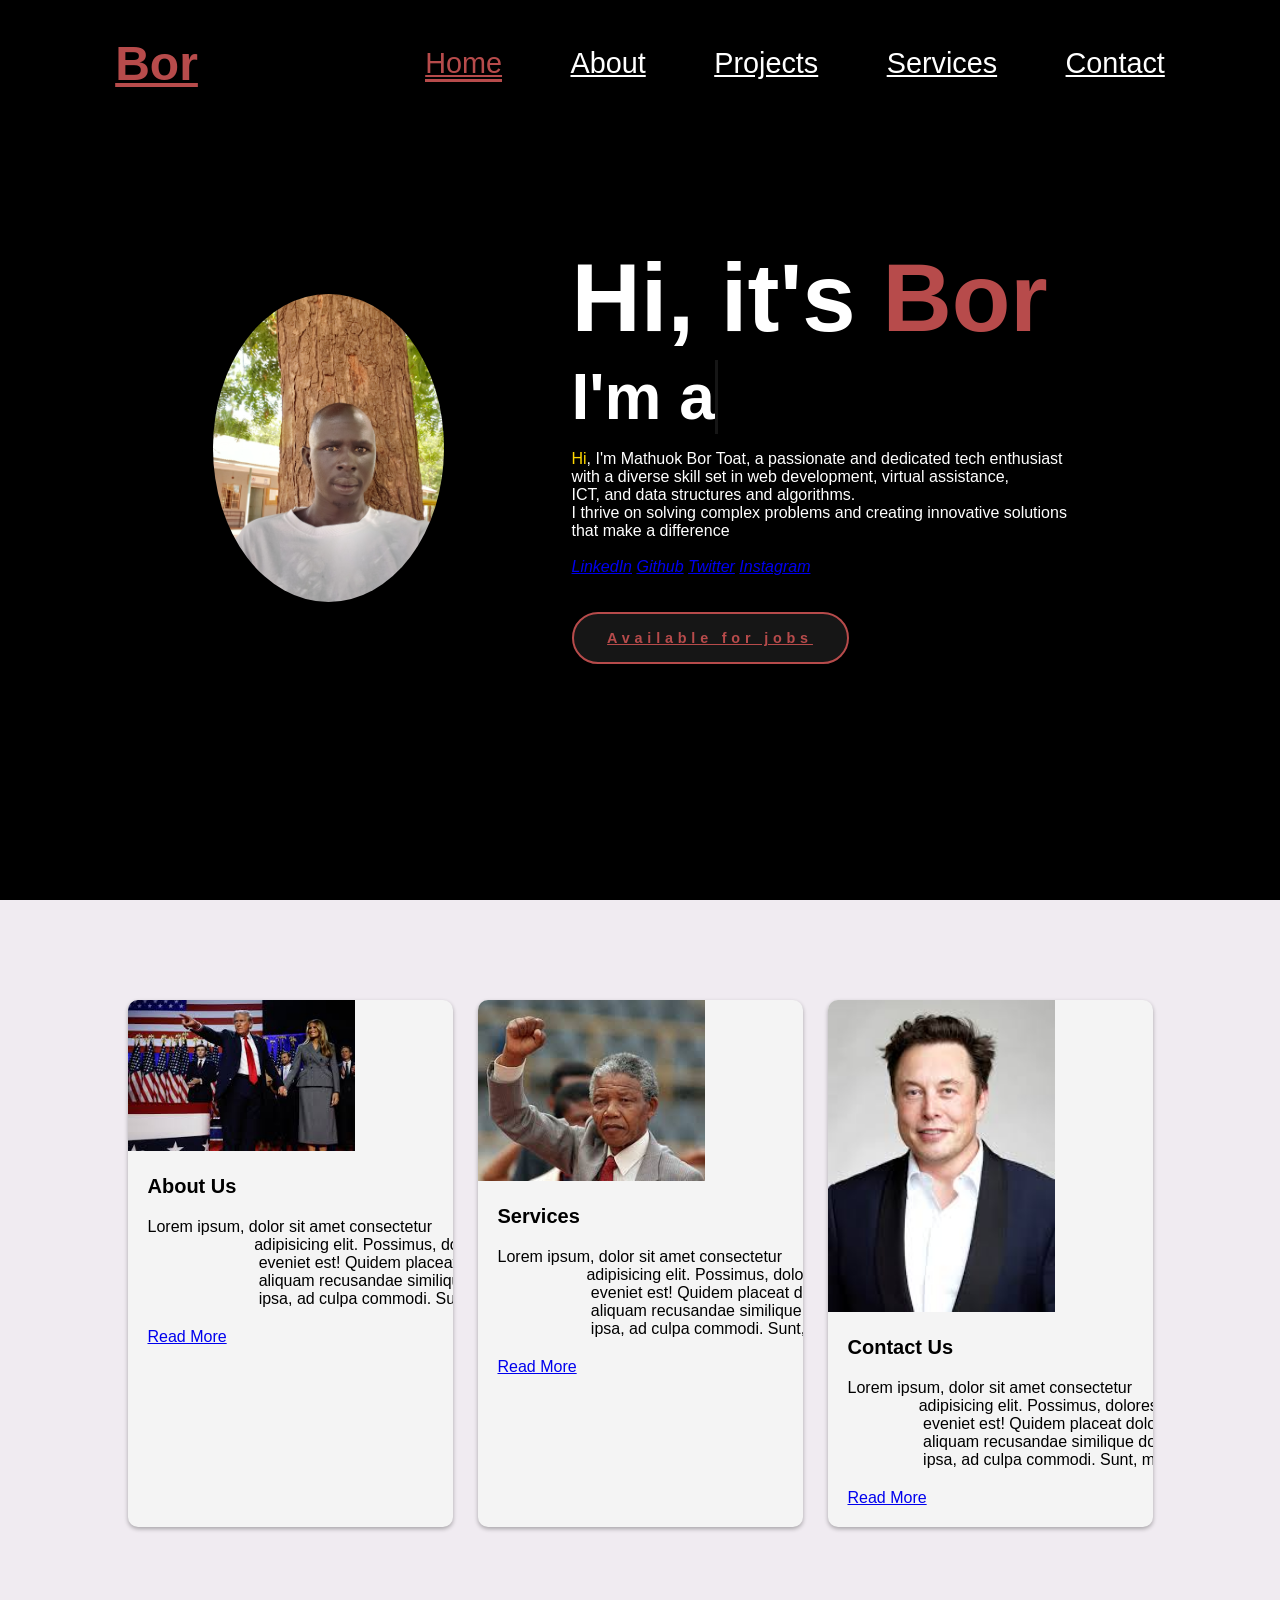
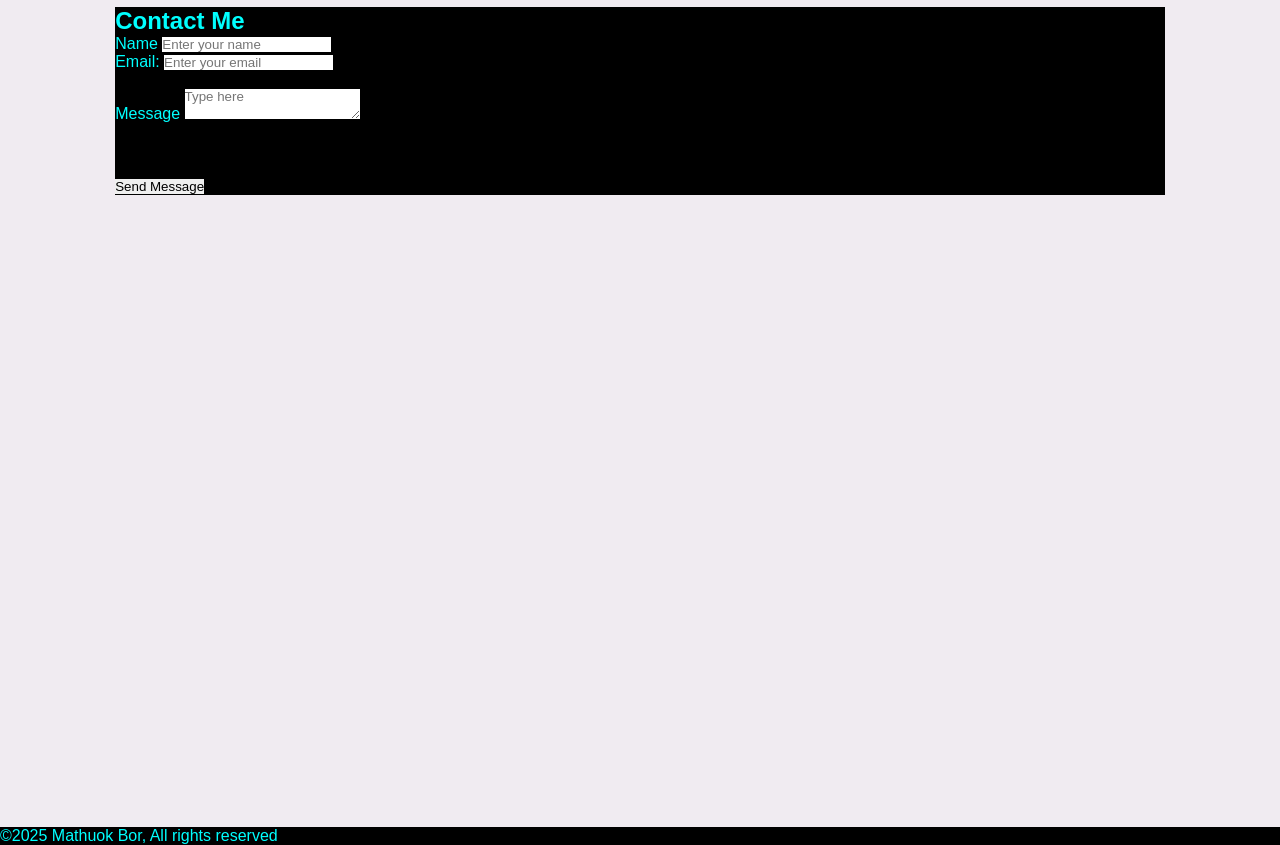
<file: index.html>
<!DOCTYPE html>
<html lang="en">
<head>
    <meta charset="UTF-8">
    <meta name="viewport" content="width=device-width, initial-scale=1.0">
    <title>PORTFOLIO WEBSITE</title>
    <link rel="stylesheet" href="style.css">
</head>
<body>
    <header>
        <a href="#" class="logo">Bor</a>
        
            <nav>
                <a href="#" class="active">Home</a>
                <a href="#">About</a>
                <a href="#">Projects</a>
                <a href="#">Services</a>
                <a href="#">Contact</a>
            </nav>
    </header>
    <section class="home">
        <div class="home-img">
            <img src="bor Toar.jpg" alt="Image found">
        </div>
        <div class="home-content">
            <h1>Hi, it's <span>Bor</span></h1>
            <h3 class="typing-text">I'm a <span></span></h3>
            <p> <span style="color:gold">Hi</span>, I'm Mathuok Bor Toat, a passionate and dedicated tech enthusiast <br>with a diverse skill set in web development, virtual assistance,<br> ICT, and data structures and algorithms. <br>I thrive on solving complex problems and creating innovative solutions <br>
                that make a difference</p>
                <br>
        <div class="social-icon">
            <a href="#"><i class="fa-brands fa-linkedin">LinkedIn</i></a>
            <a href="#"><i class="fa-brands fa-github">Github</i></a>
            <a href="#"><i class="fa-brands fa-x-twitter">Twitter</i></a>
            <a href="#"><i class="fa-brands fa-instagram">Instagram</i></a>
        </div>
        <br><br>
        <a href="#" class="btn">Available for jobs</a>
        </div>
    </section>
        <div class="card-container">
            <div class="card">
                    <img src="Trump.jpg" alt="image found">
                <div class="card-content">
                    <h3>About Us</h3>
                    <p><pre>Lorem ipsum, dolor sit amet consectetur 
                        adipisicing elit. Possimus, dolores! Inventore,
                         eveniet est! Quidem placeat dolorem perferendis 
                         aliquam recusandae similique dolorum vitae quaerat, 
                         ipsa, ad culpa commodi. Sunt, magni earum?</pre></p>
                         <a href="card-button">Read More</a>
                </div>
            </div>
            <div class="card">
                <img src="Nelson.jpg" alt="image found">
            <div class="card-content">
                <h3>Services</h3>
                <p><pre>Lorem ipsum, dolor sit amet consectetur 
                    adipisicing elit. Possimus, dolores! Inventore,
                     eveniet est! Quidem placeat dolorem perferendis 
                     aliquam recusandae similique dolorum vitae quaerat, 
                     ipsa, ad culpa commodi. Sunt, magni earum?</pre></p>
                     <a href="card-button">Read More</a>
            </div>
        </div>
        <div class="card">
            <img src="Elon Musk.jpg" alt="image found">
        <div class="card-content">
            <h3>Contact Us</h3>
            <p><pre>Lorem ipsum, dolor sit amet consectetur 
                adipisicing elit. Possimus, dolores! Inventore,
                 eveniet est! Quidem placeat dolorem perferendis 
                 aliquam recusandae similique dolorum vitae quaerat, 
                 ipsa, ad culpa commodi. Sunt, magni earum?</pre></p>
                 <a href="card-button">Read More</a>
        </div>
    </div>
        </div>
    <section id="contact">
        <div class="container">
            <h2>Contact Me</h2>
            <form action="">
                <label for="name">Name</label>
                <input type="text" id="name" name="name" placeholder="Enter your name" required>
                <br>
                <label for="email">Email:</label>
                <input type="text" name="email" id="email" placeholder="Enter your email" required>
                <br>
                <br>
                <label for="message">Message</label>
                <textarea name="message" id="message" placeholder="Type here" cols="20"></textarea>
                <br><br><br>
                <br>
                <button type="submit">Send Message</button>
            </form>
        </div>
    </section>
    <footer>
        <div class="container">
            <p>&copy;2025 Mathuok Bor, All rights reserved</p>
        </div>
    </footer>
</body>
</html>
</file>
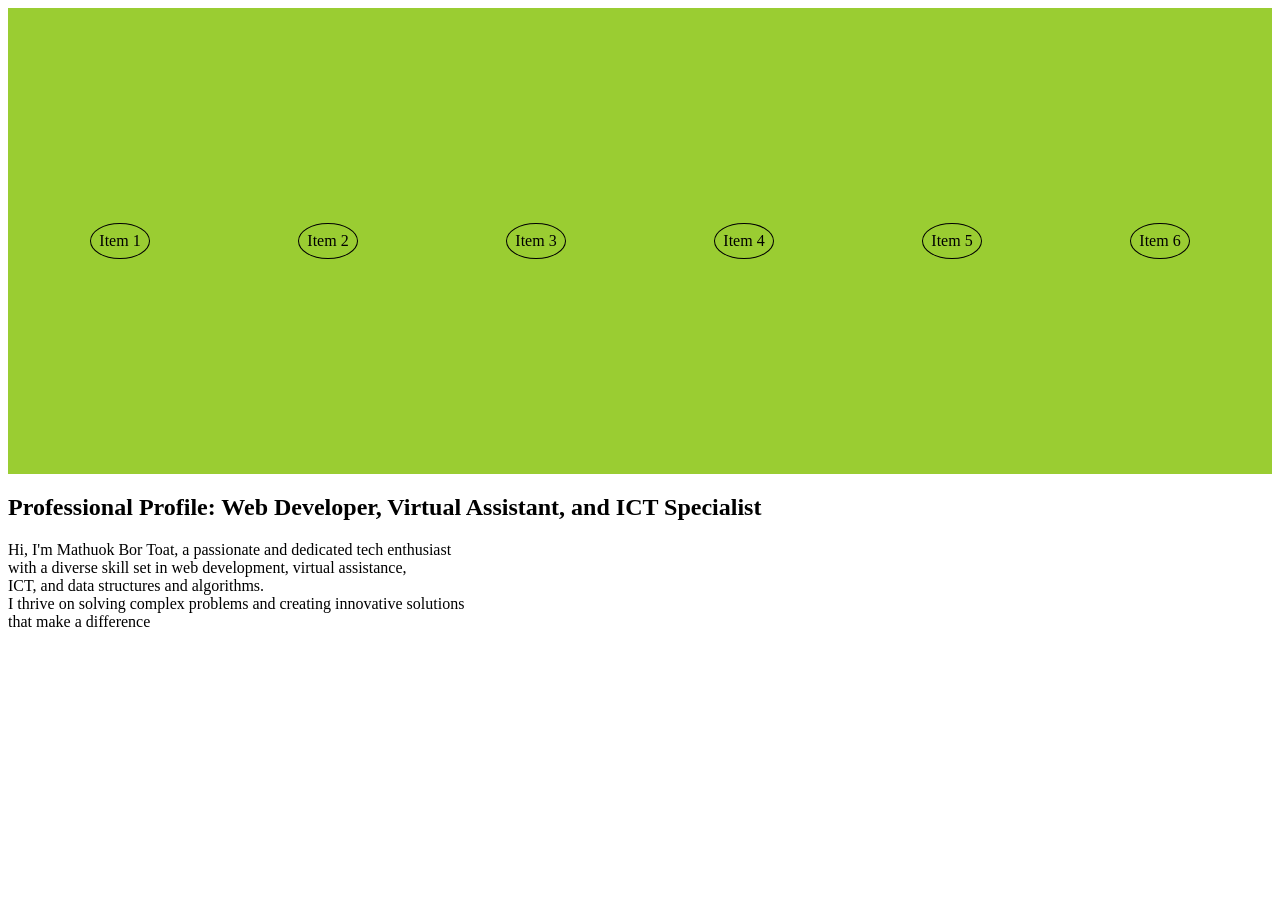
<file: flexbox/index.html>
<!DOCTYPE html>
<html lang="en">
<head>
    <meta charset="UTF-8">
    <meta name="viewport" content="width=device-width, initial-scale=1.0">
    <title>Flexbox</title>
    <link rel="stylesheet" href="./style.css">
</head>
<body>
    <div class="container">
            <div class="item">Item 1</div>
            <div class="item">Item 2</div>
            <div class="item">Item 3</div>
            <div class="item">Item 4</div>
            <div class="item">Item 5</div>
            <div class="item">Item 6</div>
    </div>
    <h2>Professional Profile: Web Developer, Virtual Assistant, and ICT Specialist</h2>
    <p>Hi, I'm Mathuok Bor Toat, a passionate and dedicated tech enthusiast <br>with a diverse skill set in web development, virtual assistance,<br> ICT, and data structures and algorithms. <br>I thrive on solving complex problems and creating innovative solutions <br>
        that make a difference</p>
</body>
</html>
</file>
<file: style.css>
@import url(https://);

*{
    margin: 0;
    padding: 0;
    box-sizing: border-box;
    border: none;
    outline: none;
    font-family: Arial, Helvetica, sans-serif; 
}
html{
    font-size: 100%;
    height: 100vh;
    overflow-x: hidden;
    background-color: rgb(240, 235, 241);
    color: white;
}
header{
    margin-top: 20px;
    position: fixed;
    top: 0;
    left: 0;
    width: 100%;
    padding: 1rem 9%;
    background-color: transparent;
    filter: drop-shadow(10px);
    display: flex;
    justify-content: space-between;
    align-items: center;
    z-index: 100;
}
.logo{
    font-size: 3rem;
    color: #b74b4b;
    font-weight: 800;
    cursor: pointer;
    transition: 0.5s ease;
}
.logo:hover{
    transform: scale(1.1);
}
nav a{
    font-size: 1.8rem;
    color: white;
    margin-left: 4rem;
    font-weight: 500;
    transition: 0.3s ease;
    border-bottom: 3px solid transparent;
}
nav a:hover, 
nav a.active{
    color: #b74b4b;
    border-bottom: 3px solid #b74b4b;
}

@media(max-width:995){
    nav{
        position: absolute;
        display: none;
        top: 0;
        right: 0;
        width: 40%;
        border-left: 3px solid #b74b4b;
        border-bottom: 3px solid #b74b4b;
        border-bottom-left-radius: 2rem;
        padding: 1rem solid;
        background-color: #161616;
        border-top: 0.1rem solid rgb(0,0,0,0.1);
    }
    nav.active{
        display: block;
    }
    nav a{
        display: block;
        font-size: 2rem;
        margin: 3rem 0;
    }
    nav a:hover,
    nav a.active{
        padding:1rem;
        border-radius: 0.5rem;
        border-bottom: 0.5rem solid #161616;
    }
}
section{
    min-height: 100vh;
    padding: 5rem 9% 5rem;
}
.home{
    display: flex;
    justify-content: center;
    align-items: center;
    gap: 8rem;
    background-color: black;
}
.home .home-content h1{
    font-size: 6rem;
    font-weight: 700;
    line-height: 1.3;
}
span{
    color: #b74b4b;
}
.home-content h3{
    font-size: 4rem;
    margin-bottom: 1rem;
    font-weight: 700;
}
.home-img{
    border-radius: 50%;
}
.home-img img{
    position: relative;
    width: 18vw;
    border-radius: 50%;
    box-shadow: 0 0 25px solid;
    cursor: pointer;
    transition: 0.2s linear;
}
.home-img img:hover{
    font-size: 1.8rem;
    font-weight: 500;
}
.social-icons{
    display: inline-flex;
    justify-content: center;
    justify-content: space-between;
    align-items: center;
    width: 4rem;
    height: 4rem;
    background-color: transparent;
    border: 0.2rem solid #b74b4b;
    font-size: 2rem;
    border-radius: 100%;
    margin: 3rem 1.5rem 3rem;
    transition: 0.3s ease;
    color: #b74b4b;
}
.social-icons a:hover{
    color: rgb(0, 0, 0);
    transform: scale(1.3) translate();
    background-color: #b74b4b;
    box-shadow: 0 0 25px #b74b4b;
}
.btn{
    display: inline-block;
    padding: 1rem 2.1rem;
    background-color: #161616;
    border-radius: 2rem;
    font-size: 0.9rem;
    color: #b74b4b;
    letter-spacing: 0.3rem;
    font-weight: 600;
    border: 2px solid #b74b4b;
    transition: 0.3s ease;
    cursor: pointer;
}
.btn:hover{
    transform: scale3d(1.03);
    background-color: #b74b4b;
    box-shadow: 0 0 25px #b74b4b;
}
.typing-text{
    position: relative;
}
.typing-text span::before{
    content: Web Developer;
    color: #b74b4b;
    animation: words 20s infinite;
}
.typing-text span::after{
    content: "";
    background-color: black;
    position: absolute;
    width: calc(100% + 8px);
    height: 100%;
    border-left: 3px solid #161616;
    right: -8;
    animation: cursor 0.6s infinite;
}
@keyframes cursor{
    to{
        border-left: 3px solid #b74b4b;
    }
}
@keyframes words{
    0%, 20%{
        content: "Virtual Assistant"
    }
    21%, 40%{
        content: "Web Developer";
    }
    41%, 60%{
        content: "ICT Specialist";
    }
    61%, 80%{
        content:"Data Structure and Algorithm";
    }
    81%, 100%{
        content: "Web Software";
    }
}
@media(max-width: 1000px){
    .home{
        gap: 4rem;
    }
}
@media(max-width:995px){
    .home{
        flex-direction: column;
        margin: 5rem 4rem;
    }
    .home .home-content h3{
        font-size: 2.5rem;
    }
    .home-content h1{
        font-size: 5rem;
    }
    .home-img img{
        width: 70vh;
        margin-top: 4rem;
    }
}
.card-container{
    display: flex;
    justify-content: center;
    flex-wrap: wrap;
    gap: 25px;
    margin-top: 100px;
}
.card{
   width: 325px;
   background-color: #f4f4f4;
   color: black;
   border-radius: 10px;
   box-shadow: 0px 2px 4px rgb(0,0,0,0.3); 
   overflow: hidden;
   transition: transform 0.6s ease;
}
.card:hover{
    transform: translateY(-20px);
}
.card img{
    width: 70%;
    height: auto;
    object-fit: cover;
}
.card-content{
    padding: 20px;
}
.card-content h3{
    font-size:20px;
    margin-bottom: 10px;
}
.card-content p{
    font-size: 14px;
    margin-bottom: 20px;
}
.card-button{
    display: inline-block;
    background-color: #343434;
    color: rgb(55, 255, 0);
    text-decoration: none;
    border-radius: 9px;
    padding:8px 16px;
}
.card-button:hover{
    color: chartreuse;
}
.container{
    background-color:black;
    color: aqua;
}
</file>
<file: flexbox/style.css>
.container{
    display: flex;
    background-color: yellowgreen;
    flex-direction: row;
    justify-content: center;
    height: 50vh;
    justify-content: space-around;
    padding: 8px;
    align-items: center;
}
.item{
    border: 1px solid black;
    align-self: center;
    border-radius: 50%;
    padding: 8px;
}
</file>
